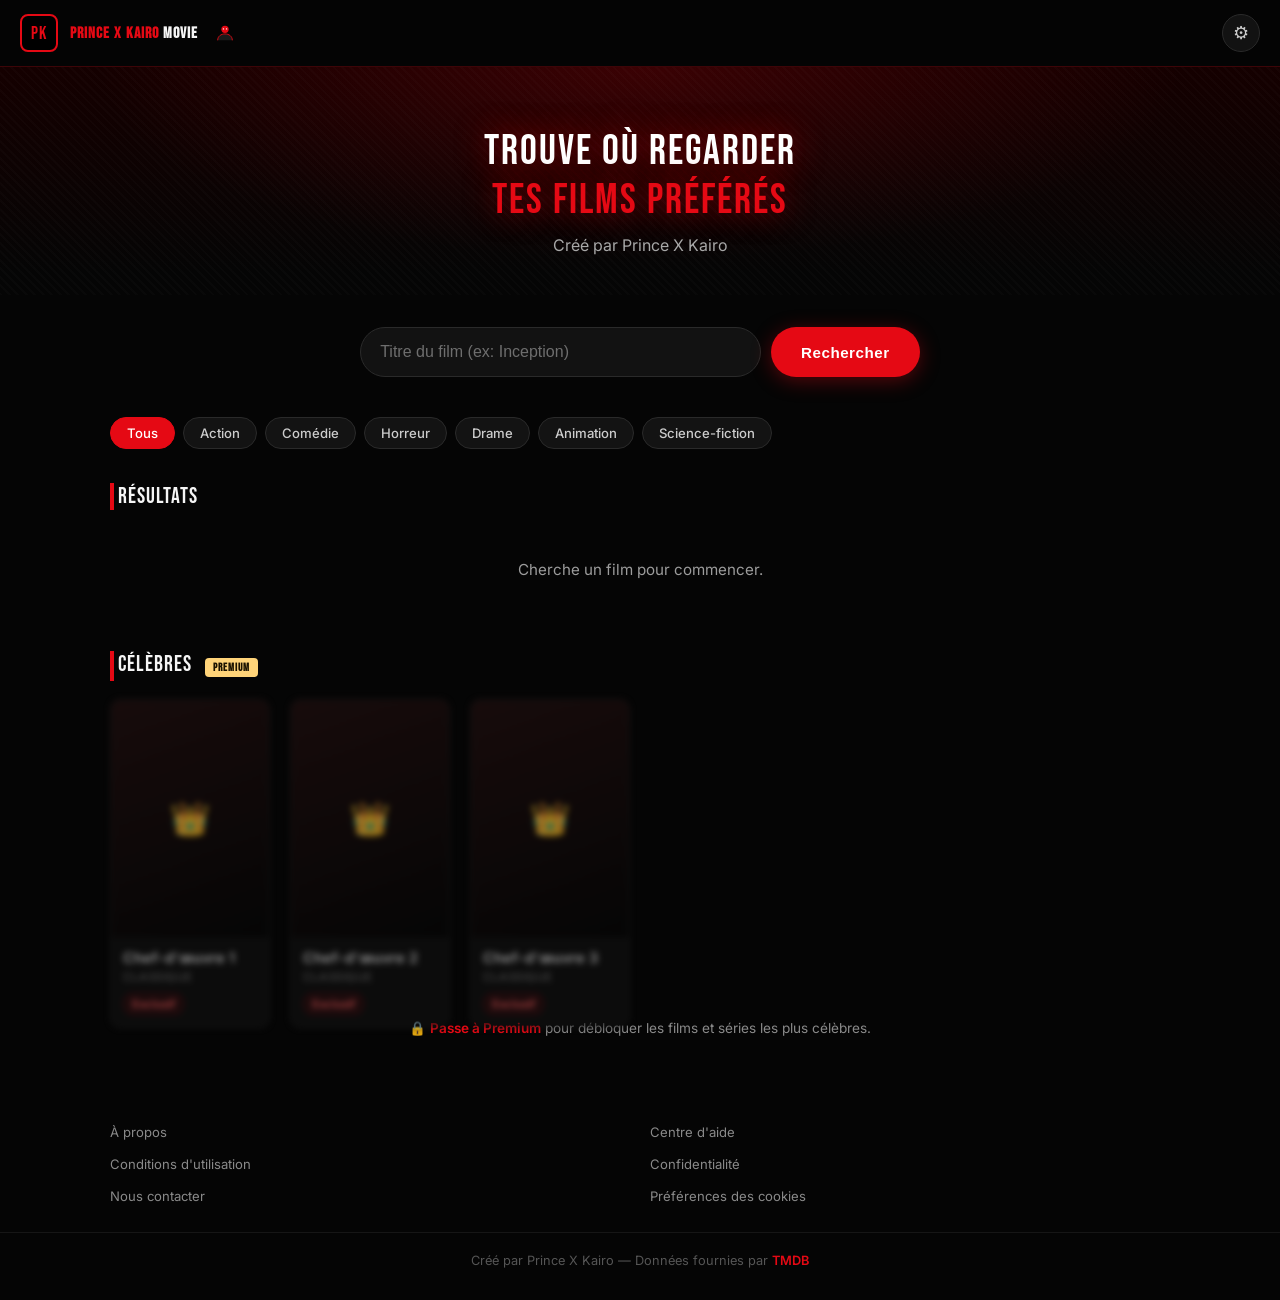
<file: index.html>
<!DOCTYPE html>
<html lang="fr">
<head>
<meta charset="UTF-8" />
<meta name="viewport" content="width=device-width, initial-scale=1.0" />
<title>PRINCE X KAIRO MOVIE</title>
<link rel="preconnect" href="https://fonts.googleapis.com">
<link href="https://fonts.googleapis.com/css2?family=Bebas+Neue&family=Inter:wght@400;500;600;700&display=swap" rel="stylesheet">
<link rel="stylesheet" href="style.css" />
</head>
<body>

  <div class="navbar">
    <div class="navbar-left">
      <div class="logo">PK</div>
      <h1>PRINCE X KAIRO <span>MOVIE</span></h1>
      <svg class="mascot" viewBox="0 0 24 24" fill="none" xmlns="http://www.w3.org/2000/svg">
        <circle cx="12" cy="8" r="4" fill="#e50914"/>
        <path d="M4 20c0-4.4 3.6-7 8-7s8 2.6 8 7" fill="#1a1a1a" stroke="#e50914" stroke-width="1"/>
        <circle cx="10.3" cy="7.5" r="0.8" fill="#fff"/>
        <circle cx="13.7" cy="7.5" r="0.8" fill="#fff"/>
      </svg>
    </div>
    <div class="settings-wrap">
      <button class="settings-btn" onclick="document.getElementById('settingsMenu').classList.toggle('open')">⚙</button>
      <div class="settings-menu" id="settingsMenu">
        <div class="settings-item" onclick="openAccount()">👤 Mon compte</div>
        <div class="settings-divider"></div>
        <div class="settings-item premium-item" onclick="openPremium()">⭐ Passer à Premium</div>
      </div>
    </div>
  </div>

  <div class="hero">
    <div class="hero-tagline">TROUVE OÙ REGARDER<br><span>TES FILMS PRÉFÉRÉS</span></div>
    <p>Créé par Prince X Kairo</p>
  </div>

  <main>
    <div class="search-bar">
      <input type="text" id="query" placeholder="Titre du film (ex: Inception)" />
      <button id="searchBtn">Rechercher</button>
    </div>

    <div class="genres">
      <div class="genre-chip active" onclick="selectGenre(this)">Tous</div>
      <div class="genre-chip" onclick="selectGenre(this)">Action</div>
      <div class="genre-chip" onclick="selectGenre(this)">Comédie</div>
      <div class="genre-chip" onclick="selectGenre(this)">Horreur</div>
      <div class="genre-chip" onclick="selectGenre(this)">Drame</div>
      <div class="genre-chip" onclick="selectGenre(this)">Animation</div>
      <div class="genre-chip" onclick="selectGenre(this)">Science-fiction</div>
    </div>

    <div id="error" class="error"></div>

    <div class="section-title">RÉSULTATS</div>
    <div id="results" class="results">
      <p class="loading">Cherche un film pour commencer.</p>
    </div>

    <div class="section-title" style="margin-top:2.5rem;">CÉLÈBRES <span class="celeb-tag" style="margin-left:8px;">PREMIUM</span></div>
    <div class="results" id="celebRow" style="filter: blur(3px); pointer-events: none; opacity: 0.6;">
      <div class="movie-card">
        <div class="poster-wrap">👑</div>
        <div class="info">
          <div class="title">Chef-d'œuvre 1</div>
          <div class="year">Classique</div>
          <div class="providers">Exclusif</div>
        </div>
      </div>
      <div class="movie-card">
        <div class="poster-wrap">👑</div>
        <div class="info">
          <div class="title">Chef-d'œuvre 2</div>
          <div class="year">Classique</div>
          <div class="providers">Exclusif</div>
        </div>
      </div>
      <div class="movie-card">
        <div class="poster-wrap">👑</div>
        <div class="info">
          <div class="title">Chef-d'œuvre 3</div>
          <div class="year">Classique</div>
          <div class="providers">Exclusif</div>
        </div>
      </div>
    </div>
    <p id="celebLockMsg" style="text-align:center; color:#8a8a8a; font-size:0.85rem; margin-top:-0.5rem;">
      🔒 <span style="color:#e50914; cursor:pointer; font-weight:600;" onclick="openPremium()">Passe à Premium</span> pour débloquer les films et séries les plus célèbres.
    </p>
  </main>

  <footer>
    <div class="footer-grid">
      <a href="#">À propos</a>
      <a href="#">Centre d'aide</a>
      <a href="#">Conditions d'utilisation</a>
      <a href="#">Confidentialité</a>
      <a href="#">Nous contacter</a>
      <a href="#">Préférences des cookies</a>
    </div>
    <div class="footer-bottom">
      <p>Créé par Prince X Kairo — Données fournies par <a href="https://www.themoviedb.org" target="_blank">TMDB</a></p>
    </div>
  </footer>

  <!-- MODALE MON COMPTE -->
  <div class="modal-overlay" id="accountModal">
    <div class="modal-box">
      <button class="modal-close" onclick="closeModal('accountModal')">✕</button>
      <div class="account-avatar" id="accountAvatar">?</div>
      <h2 style="text-align:center;">Mon compte</h2>
      <div class="account-row"><span class="label">Prénom</span><span class="value" id="accPrenom">-</span></div>
      <div class="account-row"><span class="label">Nom</span><span class="value" id="accNom">-</span></div>
      <div class="account-row"><span class="label">Email</span><span class="value" id="accEmail">-</span></div>
      <div class="account-row"><span class="label">Téléphone</span><span class="value" id="accTel">-</span></div>
      <div class="premium-badge-row" id="accPlanBadge">🎬 Plan gratuit</div>
    </div>
  </div>

  <!-- MODALE PREMIUM -->
  <div class="modal-overlay" id="premiumModal">
    <div class="modal-box">
      <button class="modal-close" onclick="closeModal('premiumModal')">✕</button>
      <h2>Passer à Premium</h2>
      <p style="color:#8a8a8a; font-size:0.85rem; margin-bottom:16px;">Débloque les films et séries <span class="celeb-tag">CÉLÈBRES</span> — la sélection des plus beaux titres.</p>

      <div class="plan-option selected" onclick="selectPlan(this)">
        <div class="plan-name">Mensuel</div>
        <div class="plan-price">4,99 $ / mois</div>
        <div class="plan-desc">Accès complet, résiliable à tout moment</div>
      </div>
      <div class="plan-option" onclick="selectPlan(this)">
        <div class="plan-name">Annuel</div>
        <div class="plan-price">49,99 $ / an</div>
        <div class="plan-desc">2 mois offerts par rapport au mensuel</div>
      </div>

      <div class="pay-fields">
        <div class="field">
          <input type="text" placeholder="Numéro de carte" />
        </div>
        <div class="pay-row">
          <input type="text" placeholder="MM/AA" />
          <input type="text" placeholder="CVC" />
        </div>
        <button class="pay-submit" onclick="confirmPremium()">Confirmer le paiement</button>
      </div>
    </div>
  </div>

  <script src="config.js"></script>
  <script src="script.js"></script>
</body>
      </html>
</file>
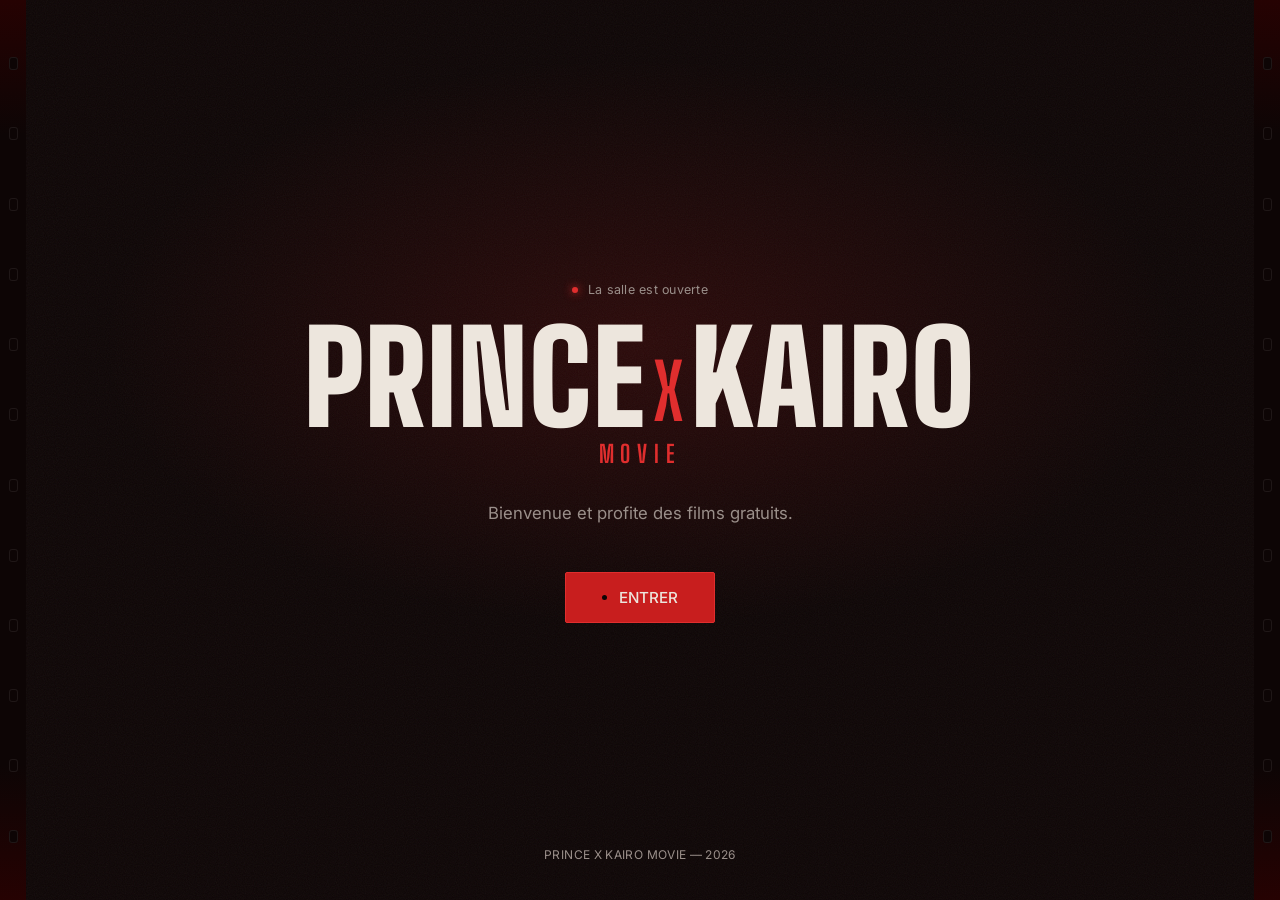
<file: acceuil.html>
<!DOCTYPE html>
<html lang="fr">
<head>
<meta charset="UTF-8">
<meta name="viewport" content="width=device-width, initial-scale=1.0">
<title>PRINCE X KAIRO MOVIE</title>
<link rel="preconnect" href="https://fonts.googleapis.com">
<link rel="preconnect" href="https://fonts.gstatic.com" crossorigin>
<link href="https://fonts.googleapis.com/css2?family=Big+Shoulders+Display:wght@700;900&family=Inter:wght@400;500&display=swap" rel="stylesheet">
<style>
  :root {
    --ink: #0d0505;
    --curtain: #4a0404;
    --curtain-dark: #260202;
    --blood: #c81e1e;
    --blood-bright: #e02e2e;
    --bone: #ede6dd;
    --ash: #9a8f8a;
  }

  * { margin: 0; padding: 0; box-sizing: border-box; }

  html, body {
    height: 100%;
    background: var(--ink);
    color: var(--bone);
    font-family: 'Inter', sans-serif;
    overflow-x: hidden;
  }

  .stage {
    position: relative;
    min-height: 100svh;
    display: flex;
    align-items: center;
    justify-content: center;
    text-align: center;
    padding: 8vh 6vw;
  }

  /* film grain */
  .stage::before {
    content: "";
    position: absolute;
    inset: 0;
    z-index: 1;
    opacity: 0.06;
    pointer-events: none;
    background-image: url("data:image/svg+xml,%3Csvg xmlns='http://www.w3.org/2000/svg' width='120' height='120'%3E%3Cfilter id='n'%3E%3CfeTurbulence type='fractalNoise' baseFrequency='0.9' numOctaves='2' stitchTiles='stitch'/%3E%3C/filter%3E%3Crect width='100%25' height='100%25' filter='url(%23n)'/%3E%3C/svg%3E");
  }

  /* spotlight */
  .spotlight {
    position: absolute;
    inset: 0;
    z-index: 0;
    background: radial-gradient(ellipse 60% 45% at 50% 38%, rgba(200,30,30,0.16), transparent 70%);
    animation: breathe 7s ease-in-out infinite;
  }

  @keyframes breathe {
    0%, 100% { opacity: 0.7; }
    50% { opacity: 1; }
  }

  /* sprocket rails */
  .rail {
    position: fixed;
    top: 0;
    bottom: 0;
    width: 26px;
    display: flex;
    flex-direction: column;
    justify-content: space-evenly;
    align-items: center;
    z-index: 2;
    background: linear-gradient(180deg, var(--curtain-dark), var(--ink) 15%, var(--ink) 85%, var(--curtain-dark));
  }
  .rail.left { left: 0; }
  .rail.right { right: 0; }
  .rail span {
    width: 9px;
    height: 13px;
    border-radius: 3px;
    background: var(--ink);
    box-shadow: inset 0 0 0 1px rgba(237,230,221,0.08);
  }

  @media (max-width: 640px) {
    .rail { width: 14px; }
    .rail span { width: 6px; height: 9px; }
  }

  .content {
    position: relative;
    z-index: 3;
    max-width: 720px;
  }

  .eyebrow-mark {
    display: inline-flex;
    align-items: center;
    gap: 10px;
    color: var(--ash);
    font-size: 0.78rem;
    letter-spacing: 0.02em;
    margin-bottom: 1.6rem;
  }
  .eyebrow-mark .dot {
    width: 6px;
    height: 6px;
    border-radius: 50%;
    background: var(--blood-bright);
    box-shadow: 0 0 8px var(--blood-bright);
  }

  h1 {
    font-family: 'Big Shoulders Display', sans-serif;
    font-weight: 900;
    line-height: 0.86;
    letter-spacing: 0.01em;
    font-size: clamp(3.2rem, 13vw, 8rem);
    color: var(--bone);
  }
  h1 .x {
    color: var(--blood-bright);
    font-weight: 700;
    font-size: 0.6em;
    display: inline-block;
    margin: 0 0.08em;
    transform: translateY(-0.08em);
  }

  .sub {
    font-family: 'Big Shoulders Display', sans-serif;
    font-weight: 700;
    font-size: clamp(1rem, 2.6vw, 1.5rem);
    letter-spacing: 0.28em;
    color: var(--blood-bright);
    margin-top: 0.4rem;
  }

  .tagline {
    margin: 2rem auto 0;
    max-width: 42ch;
    font-size: 1.05rem;
    line-height: 1.6;
    color: var(--ash);
  }

  .enter {
    margin-top: 2.8rem;
    display: inline-flex;
    align-items: center;
    gap: 0.7rem;
    padding: 0.95rem 2.3rem;
    background: var(--blood);
    color: var(--bone);
    text-decoration: none;
    font-size: 0.95rem;
    font-weight: 500;
    border-radius: 2px;
    border: 1px solid var(--blood-bright);
    transition: background 0.25s ease, transform 0.25s ease;
  }
  .enter:hover {
    background: var(--blood-bright);
    transform: translateY(-1px);
  }
  .enter:focus-visible {
    outline: 2px solid var(--bone);
    outline-offset: 3px;
  }

  .enter .ticket-notch {
    width: 5px;
    height: 5px;
    border-radius: 50%;
    background: var(--ink);
  }

  footer {
    position: absolute;
    bottom: 2.4rem;
    left: 0;
    right: 0;
    z-index: 3;
    text-align: center;
    font-size: 0.75rem;
    color: var(--ash);
    letter-spacing: 0.03em;
  }

  /* curtain reveal */
  .curtain {
    position: fixed;
    top: 0;
    bottom: 0;
    width: 50%;
    background: linear-gradient(90deg, var(--curtain-dark), var(--curtain));
    z-index: 10;
    animation: pull 1.3s cubic-bezier(0.65, 0, 0.35, 1) 0.2s forwards;
  }
  .curtain.l { left: 0; }
  .curtain.r { right: 0; }
  .curtain.r { transform: scaleX(1); transform-origin: right; }
  .curtain.l { transform: scaleX(1); transform-origin: left; }

  @keyframes pull {
    to { transform: scaleX(0); }
  }

  @media (prefers-reduced-motion: reduce) {
    .curtain { display: none; }
    .spotlight { animation: none; }
  }
</style>
</head>
<body>

  <div class="curtain l"></div>
  <div class="curtain r"></div>

  <div class="rail left" aria-hidden="true">
    <span></span><span></span><span></span><span></span><span></span><span></span><span></span><span></span><span></span><span></span><span></span><span></span>
  </div>
  <div class="rail right" aria-hidden="true">
    <span></span><span></span><span></span><span></span><span></span><span></span><span></span><span></span><span></span><span></span><span></span><span></span>
  </div>

  <main class="stage">
    <div class="spotlight" aria-hidden="true"></div>
    <div class="content">
      <p class="eyebrow-mark"><span class="dot"></span>La salle est ouverte</p>
      <h1>PRINCE<span class="x">X</span>KAIRO</h1>
      <p class="sub">MOVIE</p>
      <p class="tagline">Bienvenue et profite des films gratuits.</p>
      <a class="enter" href="#" onclick="return false;">
        <span class="ticket-notch"></span>
        ENTRER
      </a>
    </div>
    <footer>PRINCE X KAIRO MOVIE — 2026</footer>
  </main>

</body>
                                                                             </html>
</file>
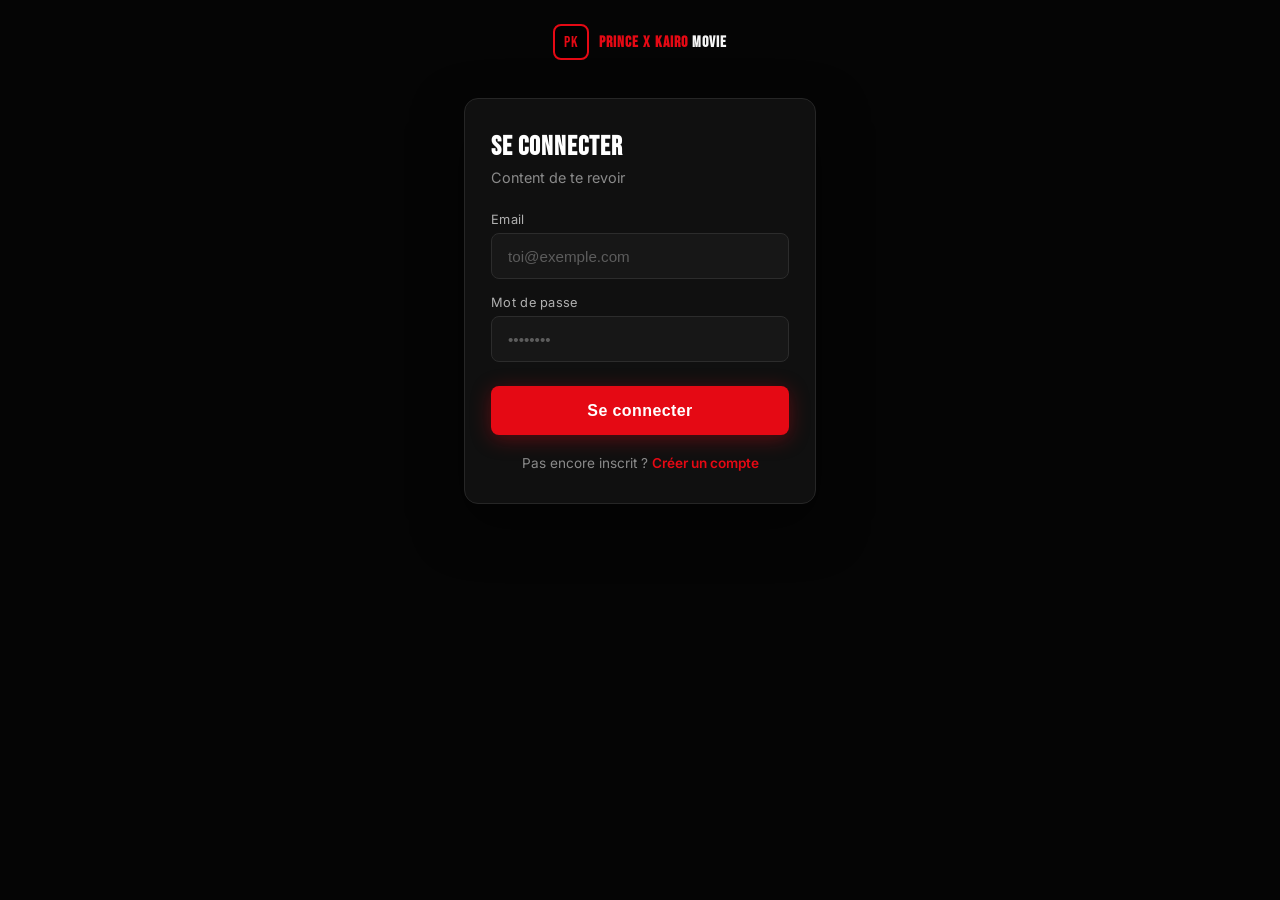
<file: connection.html>
<!DOCTYPE html>
<html lang="fr">
<head>
<meta charset="UTF-8" />
<meta name="viewport" content="width=device-width, initial-scale=1.0" />
<title>Connexion - PRINCE X KAIRO MOVIE</title>
<link rel="icon" href="favicon.svg" type="image/svg+xml" />
<link rel="preconnect" href="https://fonts.googleapis.com">
<link href="https://fonts.googleapis.com/css2?family=Bebas+Neue&family=Inter:wght@400;500;600;700&display=swap" rel="stylesheet">
<style>
* {
  box-sizing: border-box;
  margin: 0;
  padding: 0;
}

body {
  font-family: 'Inter', -apple-system, BlinkMacSystemFont, sans-serif;
  background: #050505;
  color: #f5f5f5;
  min-height: 100vh;
  display: flex;
  flex-direction: column;
  align-items: center;
}

.top-brand {
  display: flex;
  align-items: center;
  gap: 10px;
  padding: 24px 20px 8px;
}

.logo {
  width: 36px;
  height: 36px;
  flex-shrink: 0;
  border-radius: 8px;
  background: #000;
  border: 2px solid #e50914;
  color: #e50914;
  font-family: 'Bebas Neue', sans-serif;
  font-size: 1rem;
  display: flex;
  align-items: center;
  justify-content: center;
  letter-spacing: 1px;
}

.top-brand h1 {
  font-family: 'Bebas Neue', sans-serif;
  font-size: 1rem;
  letter-spacing: 1px;
  color: #e50914;
}

.top-brand h1 span {
  color: #f5f5f5;
}

.auth-wrap {
  width: 100%;
  max-width: 400px;
  padding: 30px 24px 60px;
}

.auth-card {
  background: #101010;
  border: 1px solid #262626;
  border-radius: 14px;
  padding: 32px 26px;
  box-shadow: 0 20px 50px rgba(0,0,0,0.5);
}

.auth-card h2 {
  font-family: 'Bebas Neue', sans-serif;
  font-size: 1.7rem;
  letter-spacing: 1px;
  margin-bottom: 6px;
  color: #fff;
}

.auth-card .sub {
  color: #8a8a8a;
  font-size: 0.9rem;
  margin-bottom: 26px;
}

.field {
  margin-bottom: 16px;
}

.field label {
  display: block;
  font-size: 0.8rem;
  color: #b0b0b0;
  margin-bottom: 6px;
  letter-spacing: 0.3px;
}

.field input {
  width: 100%;
  padding: 0.85rem 1rem;
  border-radius: 8px;
  border: 1px solid #2c2c2c;
  background: #171717;
  color: #f5f5f5;
  font-size: 0.95rem;
}

.field input::placeholder {
  color: #5c5c5c;
}

.field input:focus {
  outline: none;
  border-color: #e50914;
  box-shadow: 0 0 0 4px rgba(229,9,20,0.15);
}

.error-msg {
  color: #ff5c5c;
  font-size: 0.78rem;
  margin-top: 5px;
  display: none;
}

.submit-btn {
  width: 100%;
  padding: 0.95rem;
  border-radius: 8px;
  border: none;
  background: #e50914;
  color: #fff;
  font-weight: 700;
  font-size: 1rem;
  letter-spacing: 0.4px;
  cursor: pointer;
  margin-top: 8px;
  box-shadow: 0 4px 20px rgba(229,9,20,0.35);
  transition: background 0.2s ease, transform 0.15s ease;
}

.submit-btn:hover {
  background: #ff0a16;
  transform: translateY(-1px);
}

.switch-line {
  text-align: center;
  margin-top: 20px;
  font-size: 0.85rem;
  color: #8a8a8a;
}

.switch-line a {
  color: #e50914;
  text-decoration: none;
  font-weight: 600;
}
</style>
</head>
<body>

  <div class="top-brand">
    <div class="logo">PK</div>
    <h1>PRINCE X KAIRO <span>MOVIE</span></h1>
  </div>

  <div class="auth-wrap">
    <div class="auth-card">
      <h2>Se connecter</h2>
      <p class="sub">Content de te revoir</p>

      <form id="loginForm">
        <div class="field">
          <label for="email">Email</label>
          <input type="email" id="email" placeholder="toi@exemple.com" />
          <div class="error-msg" id="err-email">Entre une adresse email valide.</div>
        </div>

        <div class="field">
          <label for="password">Mot de passe</label>
          <input type="password" id="password" placeholder="••••••••" />
          <div class="error-msg" id="err-password">Entre ton mot de passe.</div>
        </div>

        <div class="error-msg" id="err-global" style="text-align:center; margin-top:4px;"></div>

        <button type="submit" class="submit-btn">Se connecter</button>
      </form>

      <p class="switch-line">Pas encore inscrit ? <a href="inscription.html">Créer un compte</a></p>
    </div>
  </div>

  <script>
    document.getElementById('loginForm').addEventListener('submit', function (e) {
      e.preventDefault();
      let valid = true;
      const globalErr = document.getElementById('err-global');
      globalErr.style.display = 'none';
      globalErr.textContent = '';

      const fields = [
        { id: 'email', err: 'err-email', check: (v) => /^[^\s@]+@[^\s@]+\.[^\s@]+$/.test(v.trim()) },
        { id: 'password', err: 'err-password', check: (v) => v.length > 0 },
      ];

      fields.forEach(f => {
        const input = document.getElementById(f.id);
        const errEl = document.getElementById(f.err);
        if (!f.check(input.value)) {
          errEl.style.display = 'block';
          valid = false;
        } else {
          errEl.style.display = 'none';
        }
      });

      if (!valid) return;

      const email = document.getElementById('email').value.trim();
      const password = document.getElementById('password').value;
      const raw = localStorage.getItem('pkm_user');

      if (!raw) {
        globalErr.textContent = "Aucun compte trouvé. Inscris-toi d'abord.";
        globalErr.style.display = 'block';
        return;
      }

      const u = JSON.parse(raw);
      if (u.email !== email || u.password !== password) {
        globalErr.textContent = "Email ou mot de passe incorrect.";
        globalErr.style.display = 'block';
        return;
      }

      localStorage.setItem('pkm_logged_in', 'true');
      window.location.href = 'index.html';
    });
  </script>

</body>
  </html>
</file>
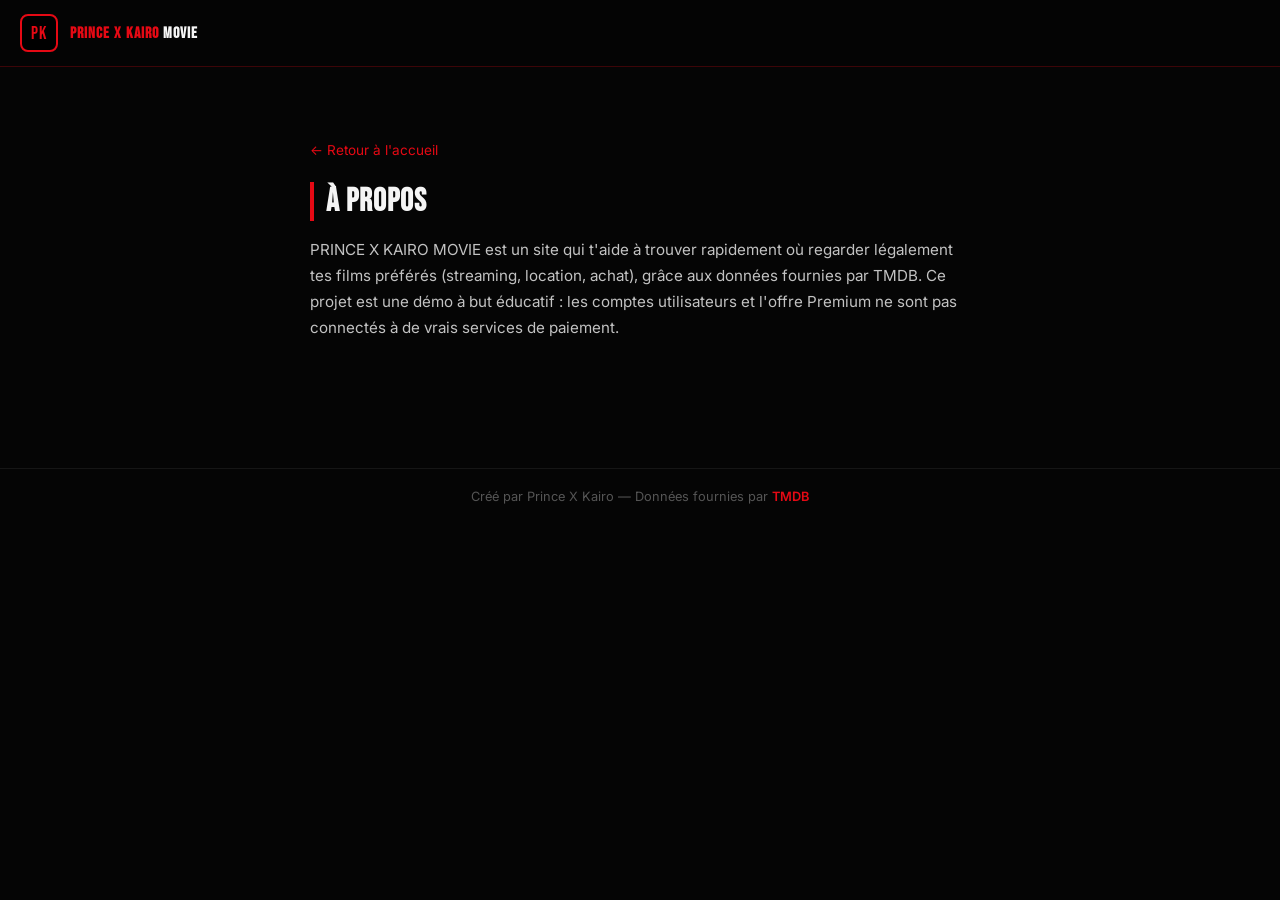
<file: info.html>
<!DOCTYPE html>
<html lang="fr">
<head>
<meta charset="UTF-8" />
<meta name="viewport" content="width=device-width, initial-scale=1.0" />
<title>Infos - PRINCE X KAIRO MOVIE</title>
<link rel="icon" href="favicon.svg" type="image/svg+xml" />
<link rel="preconnect" href="https://fonts.googleapis.com">
<link href="https://fonts.googleapis.com/css2?family=Bebas+Neue&family=Inter:wght@400;500;600;700&display=swap" rel="stylesheet">
<link rel="stylesheet" href="style.css" />
<style>
  .info-wrap { max-width: 700px; margin: 0 auto; padding: 2.5rem 1.25rem 4rem; }
  .info-wrap h2 { font-family:'Bebas Neue',sans-serif; font-size:2rem; letter-spacing:1px; margin-bottom:1rem; border-left:4px solid #e50914; padding-left:12px; }
  .info-wrap p { color:#c2c2c2; line-height:1.7; margin-bottom:1rem; font-size:0.95rem; }
  .back-link { display:inline-block; margin-bottom:1.5rem; color:#e50914; text-decoration:none; font-size:0.85rem; }
  .back-link:hover { text-decoration:underline; }
</style>
</head>
<body>

  <div class="navbar">
    <div class="navbar-left">
      <a href="index.html" style="display:flex;align-items:center;gap:12px;text-decoration:none;">
        <div class="logo">PK</div>
        <h1>PRINCE X KAIRO <span>MOVIE</span></h1>
      </a>
    </div>
  </div>

  <main>
    <div class="info-wrap">
      <a href="index.html" class="back-link">← Retour à l'accueil</a>
      <div id="content"></div>
    </div>
  </main>

  <footer>
    <div class="footer-bottom">
      <p>Créé par Prince X Kairo — Données fournies par <a href="https://www.themoviedb.org" target="_blank">TMDB</a></p>
    </div>
  </footer>

  <script>
    const PAGES = {
      about: {
        title: "À propos",
        body: "PRINCE X KAIRO MOVIE est un site qui t'aide à trouver rapidement où regarder légalement tes films préférés (streaming, location, achat), grâce aux données fournies par TMDB. Ce projet est une démo à but éducatif : les comptes utilisateurs et l'offre Premium ne sont pas connectés à de vrais services de paiement."
      },
      aide: {
        title: "Centre d'aide",
        body: "Besoin d'aide ? Utilise la barre de recherche pour trouver un film, filtre par genre avec les puces en haut de la liste, et clique sur une affiche pour voir la fiche détaillée (synopsis, note, bande-annonce et plateformes disponibles). Le bouton \"+\" ajoute un film à Ma Liste."
      },
      cgu: {
        title: "Conditions d'utilisation",
        body: "Ce site est fourni tel quel, à titre de démonstration. Les informations sur les films et les plateformes de streaming proviennent de TMDB et peuvent ne pas être exhaustives ou à jour. L'offre Premium est une simulation et ne débite aucun paiement réel."
      },
      confidentialite: {
        title: "Confidentialité",
        body: "Les informations que tu saisis (nom, email, téléphone) sont enregistrées uniquement dans le stockage local de ton navigateur (localStorage) et ne sont envoyées à aucun serveur. Elles restent sur ton appareil et disparaissent si tu vides les données de navigation."
      },
      contact: {
        title: "Nous contacter",
        body: "Ce site est un projet personnel de Prince X Kairo. Pour toute question, passe par le dépôt GitHub du projet."
      },
      cookies: {
        title: "Préférences des cookies",
        body: "Ce site n'utilise pas de cookies de suivi. Il utilise uniquement le localStorage de ton navigateur pour retenir ton compte, ta liste de films et ton statut Premium en local, sur ton appareil uniquement."
      }
    };

    const params = new URLSearchParams(window.location.search);
    const key = params.get('p') || 'about';
    const page = PAGES[key] || PAGES.about;
    document.title = page.title + " - PRINCE X KAIRO MOVIE";
    document.getElementById('content').innerHTML = `<h2>${page.title}</h2><p>${page.body}</p>`;
  </script>

</body>
      </html>
</file>
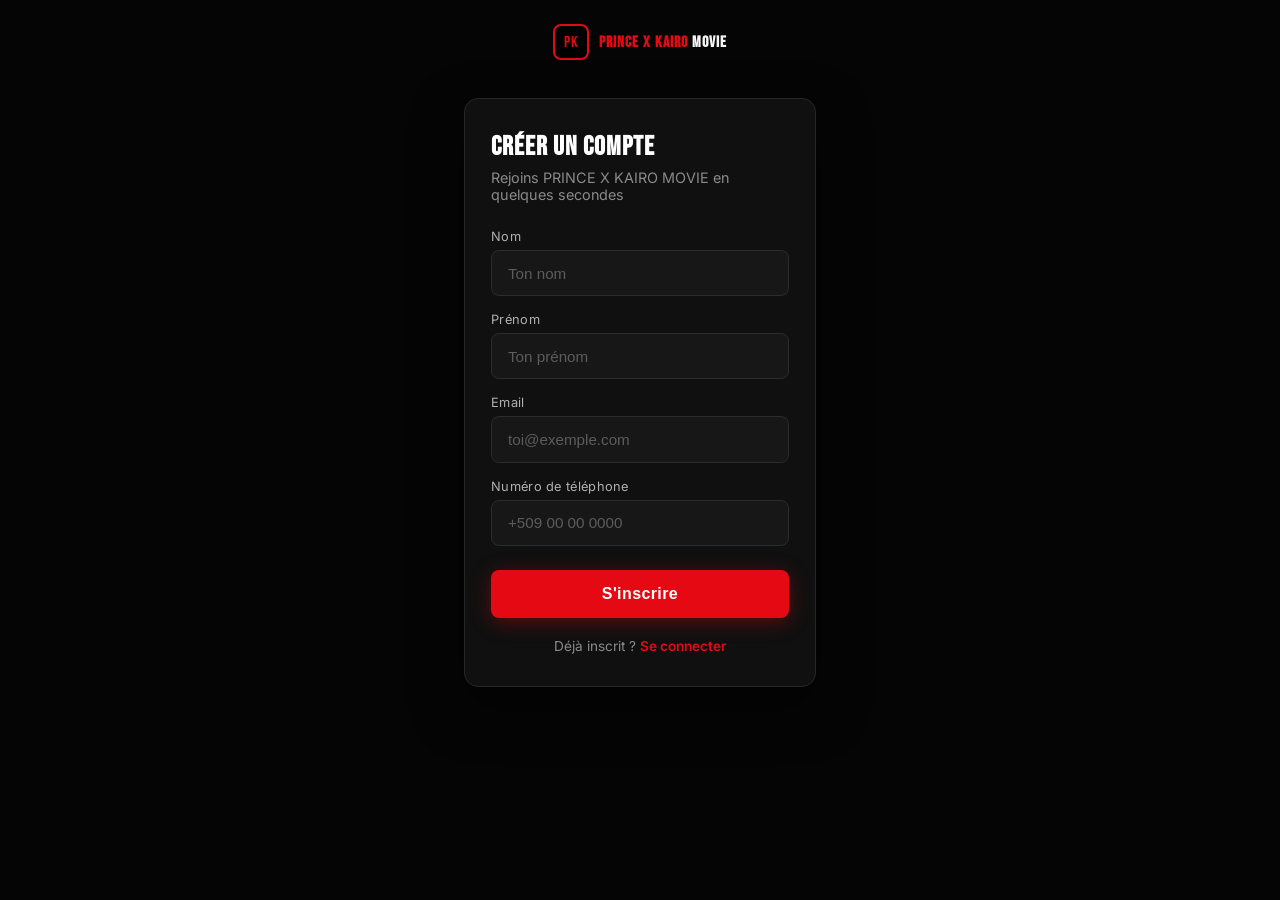
<file: inscription.html>
<!DOCTYPE html>
<html lang="fr">
<head>
<meta charset="UTF-8" />
<meta name="viewport" content="width=device-width, initial-scale=1.0" />
<title>Inscription - PRINCE X KAIRO MOVIE</title>
<link rel="preconnect" href="https://fonts.googleapis.com">
<link href="https://fonts.googleapis.com/css2?family=Bebas+Neue&family=Inter:wght@400;500;600;700&display=swap" rel="stylesheet">
<style>
* {
  box-sizing: border-box;
  margin: 0;
  padding: 0;
}

body {
  font-family: 'Inter', -apple-system, BlinkMacSystemFont, sans-serif;
  background: #050505;
  color: #f5f5f5;
  min-height: 100vh;
  display: flex;
  flex-direction: column;
  align-items: center;
}

.top-brand {
  display: flex;
  align-items: center;
  gap: 10px;
  padding: 24px 20px 8px;
}

.logo {
  width: 36px;
  height: 36px;
  flex-shrink: 0;
  border-radius: 8px;
  background: #000;
  border: 2px solid #e50914;
  color: #e50914;
  font-family: 'Bebas Neue', sans-serif;
  font-size: 1rem;
  display: flex;
  align-items: center;
  justify-content: center;
  letter-spacing: 1px;
}

.top-brand h1 {
  font-family: 'Bebas Neue', sans-serif;
  font-size: 1rem;
  letter-spacing: 1px;
  color: #e50914;
}

.top-brand h1 span {
  color: #f5f5f5;
}

.auth-wrap {
  width: 100%;
  max-width: 400px;
  padding: 30px 24px 60px;
}

.auth-card {
  background: #101010;
  border: 1px solid #262626;
  border-radius: 14px;
  padding: 32px 26px;
  box-shadow: 0 20px 50px rgba(0,0,0,0.5);
}

.auth-card h2 {
  font-family: 'Bebas Neue', sans-serif;
  font-size: 1.7rem;
  letter-spacing: 1px;
  margin-bottom: 6px;
  color: #fff;
}

.auth-card .sub {
  color: #8a8a8a;
  font-size: 0.9rem;
  margin-bottom: 26px;
}

.field {
  margin-bottom: 16px;
}

.field label {
  display: block;
  font-size: 0.8rem;
  color: #b0b0b0;
  margin-bottom: 6px;
  letter-spacing: 0.3px;
}

.field input {
  width: 100%;
  padding: 0.85rem 1rem;
  border-radius: 8px;
  border: 1px solid #2c2c2c;
  background: #171717;
  color: #f5f5f5;
  font-size: 0.95rem;
}

.field input::placeholder {
  color: #5c5c5c;
}

.field input:focus {
  outline: none;
  border-color: #e50914;
  box-shadow: 0 0 0 4px rgba(229,9,20,0.15);
}

.error-msg {
  color: #ff5c5c;
  font-size: 0.78rem;
  margin-top: 5px;
  display: none;
}

.submit-btn {
  width: 100%;
  padding: 0.95rem;
  border-radius: 8px;
  border: none;
  background: #e50914;
  color: #fff;
  font-weight: 700;
  font-size: 1rem;
  letter-spacing: 0.4px;
  cursor: pointer;
  margin-top: 8px;
  box-shadow: 0 4px 20px rgba(229,9,20,0.35);
  transition: background 0.2s ease, transform 0.15s ease;
}

.submit-btn:hover {
  background: #ff0a16;
  transform: translateY(-1px);
}

.switch-line {
  text-align: center;
  margin-top: 20px;
  font-size: 0.85rem;
  color: #8a8a8a;
}

.switch-line a {
  color: #e50914;
  text-decoration: none;
  font-weight: 600;
}
</style>
</head>
<body>

  <div class="top-brand">
    <div class="logo">PK</div>
    <h1>PRINCE X KAIRO <span>MOVIE</span></h1>
  </div>

  <div class="auth-wrap">
    <div class="auth-card">
      <h2>Créer un compte</h2>
      <p class="sub">Rejoins PRINCE X KAIRO MOVIE en quelques secondes</p>

      <form id="signupForm">
        <div class="field">
          <label for="nom">Nom</label>
          <input type="text" id="nom" placeholder="Ton nom" />
          <div class="error-msg" id="err-nom">Entre ton nom.</div>
        </div>

        <div class="field">
          <label for="prenom">Prénom</label>
          <input type="text" id="prenom" placeholder="Ton prénom" />
          <div class="error-msg" id="err-prenom">Entre ton prénom.</div>
        </div>

        <div class="field">
          <label for="email">Email</label>
          <input type="email" id="email" placeholder="toi@exemple.com" />
          <div class="error-msg" id="err-email">Entre une adresse email valide.</div>
        </div>

        <div class="field">
          <label for="tel">Numéro de téléphone</label>
          <input type="tel" id="tel" placeholder="+509 00 00 0000" />
          <div class="error-msg" id="err-tel">Entre ton numéro de téléphone.</div>
        </div>

        <button type="submit" class="submit-btn">S'inscrire</button>
      </form>

      <p class="switch-line">Déjà inscrit ? <a href="#">Se connecter</a></p>
    </div>
  </div>

  <script>
    document.getElementById('signupForm').addEventListener('submit', function (e) {
      e.preventDefault();
      let valid = true;

      const fields = [
        { id: 'nom', err: 'err-nom', check: (v) => v.trim().length > 0 },
        { id: 'prenom', err: 'err-prenom', check: (v) => v.trim().length > 0 },
        { id: 'email', err: 'err-email', check: (v) => /^[^\s@]+@[^\s@]+\.[^\s@]+$/.test(v.trim()) },
        { id: 'tel', err: 'err-tel', check: (v) => v.trim().length >= 6 },
      ];

      fields.forEach(f => {
        const input = document.getElementById(f.id);
        const errEl = document.getElementById(f.err);
        if (!f.check(input.value)) {
          errEl.style.display = 'block';
          valid = false;
        } else {
          errEl.style.display = 'none';
        }
      });

      if (valid) {
        const userData = {
          nom: document.getElementById('nom').value.trim(),
          prenom: document.getElementById('prenom').value.trim(),
          email: document.getElementById('email').value.trim(),
          tel: document.getElementById('tel').value.trim(),
        };
        localStorage.setItem('pkm_user', JSON.stringify(userData));
        window.location.href = 'apercu8.html';
      }
    });
  </script>

</body>
                                    </html>
</file>
<file: style.css>
* {
  box-sizing: border-box;
  margin: 0;
  padding: 0;
}

body {
  font-family: 'Inter', -apple-system, BlinkMacSystemFont, sans-serif;
  background: #050505;
  color: #f5f5f5;
  min-height: 100vh;
}

/* NAVBAR */
.navbar {
  position: sticky;
  top: 0;
  z-index: 50;
  display: flex;
  align-items: center;
  justify-content: space-between;
  gap: 12px;
  padding: 14px 20px;
  background: rgba(5,5,5,0.85);
  backdrop-filter: blur(10px);
  border-bottom: 1px solid rgba(229,9,20,0.25);
}

.navbar-left {
  display: flex;
  align-items: center;
  gap: 12px;
}

.settings-wrap {
  position: relative;
}

.settings-btn {
  width: 38px;
  height: 38px;
  border-radius: 50%;
  border: 1px solid #2a2a2a;
  background: #121212;
  color: #ccc;
  display: flex;
  align-items: center;
  justify-content: center;
  cursor: pointer;
  font-size: 1.1rem;
  transition: border-color 0.2s ease, color 0.2s ease;
}

.settings-btn:hover {
  border-color: #e50914;
  color: #e50914;
}

.settings-menu {
  position: absolute;
  top: 48px;
  right: 0;
  width: 220px;
  background: #121212;
  border: 1px solid #2a2a2a;
  border-radius: 10px;
  padding: 8px;
  display: none;
  box-shadow: 0 12px 30px rgba(0,0,0,0.5);
  z-index: 60;
}

.settings-menu.open {
  display: block;
}

.settings-item {
  display: flex;
  align-items: center;
  gap: 10px;
  padding: 10px 12px;
  border-radius: 8px;
  color: #f5f5f5;
  font-size: 0.9rem;
  cursor: pointer;
  transition: background 0.15s ease;
}

.settings-item:hover {
  background: #1c1c1c;
}

.settings-divider {
  height: 1px;
  background: #262626;
  margin: 6px 4px;
}

.premium-item {
  color: #ffd479;
  font-weight: 700;
}

.premium-item:hover {
  background: rgba(255, 212, 121, 0.08);
}

.logo {
  width: 38px;
  height: 38px;
  flex-shrink: 0;
  border-radius: 8px;
  background: #000;
  border: 2px solid #e50914;
  color: #e50914;
  font-family: 'Bebas Neue', sans-serif;
  font-size: 1.1rem;
  display: flex;
  align-items: center;
  justify-content: center;
  letter-spacing: 1px;
}

.navbar h1 {
  font-family: 'Bebas Neue', sans-serif;
  font-size: 1rem;
  letter-spacing: 1px;
  color: #e50914;
}

.navbar h1 span {
  color: #f5f5f5;
}

.mascot {
  width: 22px;
  height: 22px;
  margin-left: 4px;
  flex-shrink: 0;
}

/* HERO */
.hero {
  position: relative;
  padding: 60px 20px 40px;
  background:
    radial-gradient(ellipse at top, rgba(229,9,20,0.18) 0%, transparent 60%),
    linear-gradient(180deg, #150000 0%, #050505 90%);
  text-align: center;
  overflow: hidden;
}

.hero::before {
  content: "";
  position: absolute;
  inset: 0;
  background-image: repeating-linear-gradient(45deg, rgba(255,255,255,0.015) 0 2px, transparent 2px 6px);
  pointer-events: none;
}

.hero-tagline {
  font-family: 'Bebas Neue', sans-serif;
  font-size: clamp(1.8rem, 6vw, 2.6rem);
  letter-spacing: 2px;
  color: #fff;
  text-shadow: 0 0 30px rgba(229,9,20,0.5);
  margin-bottom: 10px;
  position: relative;
}

.hero-tagline span {
  color: #e50914;
}

.hero p {
  color: #a8a8a8;
  font-size: 1rem;
  position: relative;
}

/* MAIN */
main {
  max-width: 1100px;
  width: 100%;
  margin: 0 auto;
  padding: 2rem 1.25rem 3rem;
}

.demo-tag {
  background: rgba(229,9,20,0.08);
  border: 1px solid rgba(229,9,20,0.4);
  color: #ff8a8a;
  font-size: 0.8rem;
  padding: 10px 14px;
  border-radius: 8px;
  margin-bottom: 1.75rem;
  text-align: center;
}

.search-bar {
  display: flex;
  gap: 10px;
  margin-bottom: 2.5rem;
  max-width: 560px;
  margin-left: auto;
  margin-right: auto;
}

.search-bar input {
  flex: 1;
  padding: 0.95rem 1.2rem;
  border-radius: 999px;
  border: 1px solid #2a2a2a;
  background: #121212;
  color: #f5f5f5;
  font-size: 1rem;
}

.search-bar input::placeholder {
  color: #6e6e6e;
}

.search-bar input:focus {
  outline: none;
  border-color: #e50914;
  box-shadow: 0 0 0 4px rgba(229, 9, 20, 0.15);
}

.search-bar button {
  padding: 0.95rem 1.9rem;
  border-radius: 999px;
  border: none;
  background: #e50914;
  color: white;
  font-weight: 700;
  letter-spacing: 0.5px;
  cursor: pointer;
  font-size: 0.95rem;
  box-shadow: 0 4px 20px rgba(229,9,20,0.35);
  transition: background 0.2s ease, transform 0.15s ease;
}

.search-bar button:hover {
  background: #ff0a16;
  transform: translateY(-1px);
}

.section-title {
  font-family: 'Bebas Neue', sans-serif;
  font-size: 1.4rem;
  letter-spacing: 1px;
  color: #f5f5f5;
  margin-bottom: 1.1rem;
  padding-left: 4px;
  border-left: 4px solid #e50914;
}

.results {
  display: grid;
  grid-template-columns: repeat(auto-fill, minmax(150px, 1fr));
  gap: 20px;
}

.movie-card {
  position: relative;
  border-radius: 10px;
  overflow: hidden;
  background: #111;
  border: 1px solid #232323;
  transition: transform 0.3s cubic-bezier(.2,.8,.2,1), box-shadow 0.3s ease, border-color 0.3s ease;
}

.movie-card:hover {
  transform: translateY(-6px) scale(1.04);
  z-index: 2;
  border-color: #e50914;
  box-shadow: 0 16px 34px rgba(229, 9, 20, 0.4);
}

.movie-card .poster-wrap {
  position: relative;
  width: 100%;
  aspect-ratio: 2 / 3;
  background: linear-gradient(160deg, #241010, #060606);
  display: flex;
  align-items: center;
  justify-content: center;
  color: #e50914;
  font-size: 2rem;
  overflow: hidden;
}

.movie-card .play-badge {
  position: absolute;
  inset: 0;
  display: flex;
  align-items: center;
  justify-content: center;
  background: rgba(0,0,0,0);
  opacity: 0;
  transition: opacity 0.25s ease, background 0.25s ease;
}

.movie-card:hover .play-badge {
  opacity: 1;
  background: rgba(0,0,0,0.35);
}

.play-badge .circle {
  width: 44px;
  height: 44px;
  border-radius: 50%;
  background: #e50914;
  display: flex;
  align-items: center;
  justify-content: center;
  color: #fff;
  font-size: 1.1rem;
  box-shadow: 0 0 20px rgba(229,9,20,0.7);
}

.movie-card .info {
  padding: 12px;
}

.movie-card .title {
  font-weight: 600;
  font-size: 0.9rem;
  margin-bottom: 4px;
  color: #f5f5f5;
}

.movie-card .year {
  color: #888;
  font-size: 0.72rem;
  margin-bottom: 8px;
  text-transform: uppercase;
  letter-spacing: 0.5px;
}

.movie-card .providers {
  display: inline-block;
  font-size: 0.7rem;
  color: #ff5c5c;
  font-weight: 700;
  background: rgba(229,9,20,0.1);
  border: 1px solid rgba(229,9,20,0.3);
  padding: 3px 8px;
  border-radius: 999px;
}

.genres {
  display: flex;
  gap: 8px;
  overflow-x: auto;
  padding-bottom: 6px;
  margin-bottom: 1.75rem;
  scrollbar-width: none;
}

.genres::-webkit-scrollbar {
  display: none;
}

.genre-chip {
  flex-shrink: 0;
  padding: 7px 16px;
  border-radius: 999px;
  border: 1px solid #2a2a2a;
  background: #131313;
  color: #ccc;
  font-size: 0.82rem;
  font-weight: 500;
  cursor: pointer;
  transition: all 0.2s ease;
  white-space: nowrap;
}

.genre-chip.active {
  border-color: #e50914;
  background: #e50914;
  color: #fff;
}

.genre-chip:hover {
  border-color: #e50914;
  color: #ff5c5c;
}

.top10-badge {
  position: absolute;
  top: 8px;
  left: 8px;
  background: #e50914;
  color: #fff;
  font-family: 'Bebas Neue', sans-serif;
  font-size: 0.75rem;
  padding: 3px 8px;
  border-radius: 4px;
  letter-spacing: 0.5px;
  z-index: 3;
}

.mylist-btn {
  position: absolute;
  top: 8px;
  right: 8px;
  width: 26px;
  height: 26px;
  border-radius: 50%;
  background: rgba(0,0,0,0.6);
  border: 1px solid rgba(255,255,255,0.3);
  color: #fff;
  display: flex;
  align-items: center;
  justify-content: center;
  font-size: 0.9rem;
  cursor: pointer;
  z-index: 3;
  opacity: 0;
  transition: opacity 0.2s ease, background 0.2s ease, border-color 0.2s ease;
}

.movie-card:hover .mylist-btn {
  opacity: 1;
}

.mylist-btn:hover {
  border-color: #e50914;
  background: rgba(229,9,20,0.5);
}

.footer-grid {
  max-width: 1100px;
  margin: 0 auto;
  padding: 2.5rem 1.25rem 1.5rem;
  display: grid;
  grid-template-columns: repeat(2, 1fr);
  gap: 12px 20px;
}

.footer-grid a {
  display: block;
  color: #8a8a8a;
  font-size: 0.82rem;
  text-decoration: none;
  margin-bottom: 4px;
}

.footer-grid a:hover {
  color: #e50914;
  text-decoration: underline;
}

.footer-bottom {
  text-align: center;
  padding: 1.25rem 1rem 2rem;
  color: #555;
  font-size: 0.8rem;
  border-top: 1px solid #161616;
}

.modal-overlay {
  position: fixed;
  inset: 0;
  background: rgba(0,0,0,0.7);
  display: none;
  align-items: center;
  justify-content: center;
  z-index: 100;
  padding: 20px;
}

.modal-overlay.open {
  display: flex;
}

.modal-box {
  background: #101010;
  border: 1px solid #262626;
  border-radius: 14px;
  width: 100%;
  max-width: 380px;
  max-height: 85vh;
  overflow-y: auto;
  padding: 26px 22px;
  box-shadow: 0 20px 50px rgba(0,0,0,0.6);
  position: relative;
}

.modal-close {
  position: absolute;
  top: 14px;
  right: 14px;
  width: 28px;
  height: 28px;
  border-radius: 50%;
  border: 1px solid #2a2a2a;
  background: #171717;
  color: #ccc;
  cursor: pointer;
  font-size: 0.9rem;
}

.modal-close:hover {
  border-color: #e50914;
  color: #e50914;
}

.modal-box h2 {
  font-family: 'Bebas Neue', sans-serif;
  font-size: 1.5rem;
  letter-spacing: 1px;
  margin-bottom: 18px;
  color: #fff;
}

.account-avatar {
  width: 64px;
  height: 64px;
  border-radius: 50%;
  background: linear-gradient(135deg, #e50914, #7a0009);
  display: flex;
  align-items: center;
  justify-content: center;
  font-family: 'Bebas Neue', sans-serif;
  font-size: 1.6rem;
  margin: 0 auto 16px;
}

.account-row {
  display: flex;
  justify-content: space-between;
  padding: 12px 0;
  border-bottom: 1px solid #1e1e1e;
  font-size: 0.9rem;
}

.account-row .label {
  color: #8a8a8a;
}

.account-row .value {
  color: #f5f5f5;
  font-weight: 500;
  text-align: right;
}

.premium-badge-row {
  display: flex;
  align-items: center;
  gap: 8px;
  background: rgba(255,212,121,0.1);
  border: 1px solid rgba(255,212,121,0.3);
  color: #ffd479;
  font-size: 0.82rem;
  font-weight: 600;
  padding: 8px 12px;
  border-radius: 8px;
  margin-top: 16px;
}

.plan-option {
  border: 1px solid #262626;
  background: #161616;
  border-radius: 10px;
  padding: 14px;
  margin-bottom: 12px;
  cursor: pointer;
  transition: border-color 0.2s ease;
}

.plan-option.selected {
  border-color: #e50914;
  background: rgba(229,9,20,0.08);
}

.plan-option .plan-name {
  font-weight: 700;
  font-size: 0.95rem;
  margin-bottom: 2px;
}

.plan-option .plan-price {
  color: #ffd479;
  font-size: 0.85rem;
}

.plan-option .plan-desc {
  color: #8a8a8a;
  font-size: 0.78rem;
  margin-top: 4px;
}

.pay-fields {
  margin-top: 18px;
}

.pay-fields .field input {
  width: 100%;
  padding: 0.8rem 1rem;
  border-radius: 8px;
  border: 1px solid #2c2c2c;
  background: #171717;
  color: #f5f5f5;
  font-size: 0.9rem;
  margin-bottom: 12px;
}

.pay-row {
  display: flex;
  gap: 10px;
}

.pay-row input {
  flex: 1;
}

.pay-submit {
  width: 100%;
  padding: 0.9rem;
  border-radius: 8px;
  border: none;
  background: #ffd479;
  color: #1a1200;
  font-weight: 800;
  font-size: 0.95rem;
  cursor: pointer;
  margin-top: 4px;
}

.pay-submit:hover {
  background: #ffdd94;
}

.celeb-tag {
  display: inline-block;
  background: #ffd479;
  color: #1a1200;
  font-weight: 800;
  font-size: 0.7rem;
  padding: 3px 8px;
  border-radius: 4px;
  margin-bottom: 4px;
}

.footer-bottom a {
  color: #e50914;
  text-decoration: none;
  font-weight: 600;
}

.error {
  color: #ff5c5c;
  font-size: 0.85rem;
  margin-bottom: 1rem;
  display: none;
  text-align: center;
}

.loading {
  color: #9c9c9c;
  font-size: 0.95rem;
  grid-column: 1 / -1;
  text-align: center;
  padding: 2rem 0;
                    }
</file>
